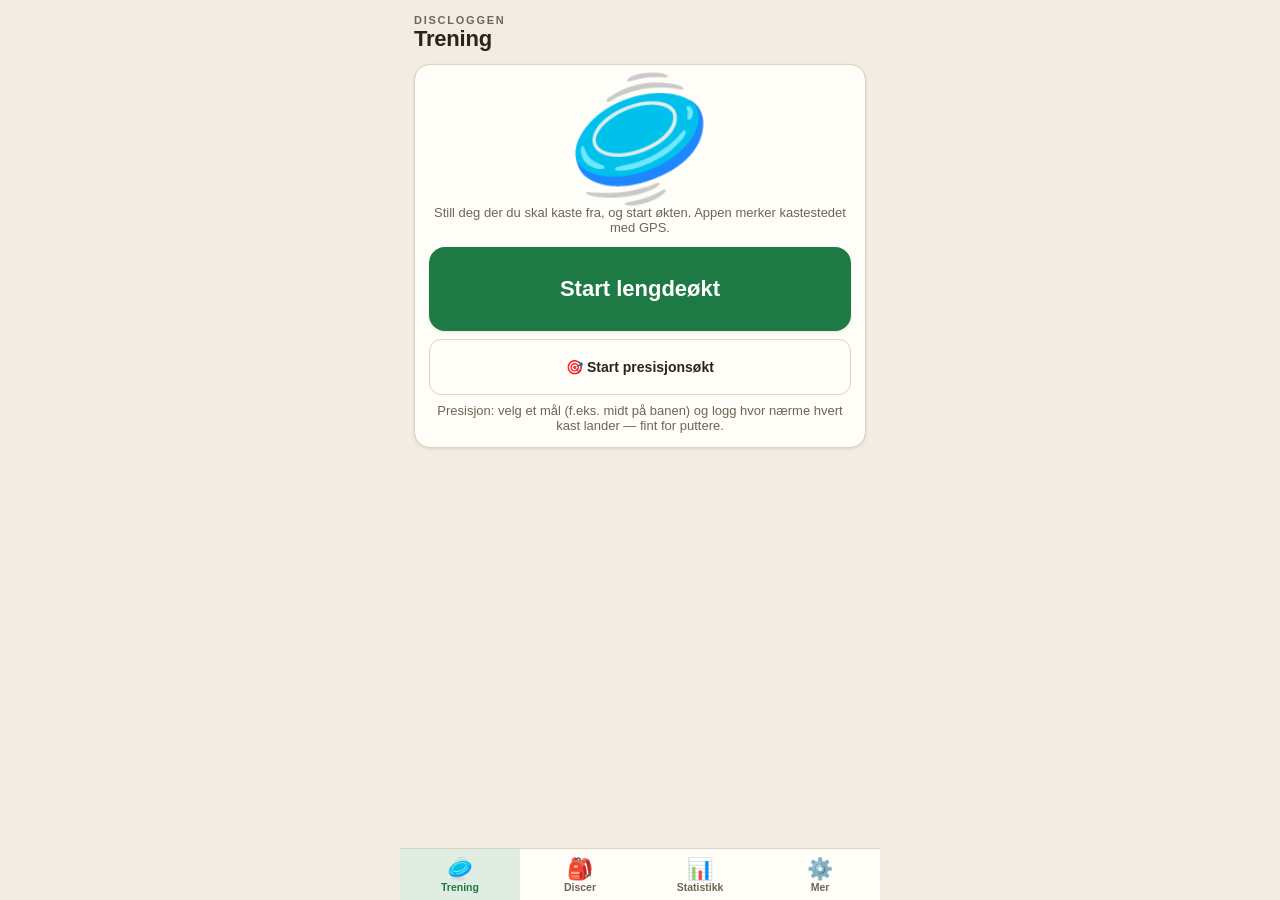
<file: index.html>
<!DOCTYPE html>
<html lang="nb">
<head>
<meta charset="utf-8">
<meta name="viewport" content="width=device-width, initial-scale=1, maximum-scale=1, user-scalable=no, viewport-fit=cover">
<title>Discloggen</title>
<link rel="manifest" href="manifest.webmanifest">
<meta name="theme-color" content="#131110">
<link rel="icon" type="image/png" href="icon-192.png">
<link rel="apple-touch-icon" href="icon-180.png">
<meta name="mobile-web-app-capable" content="yes">
<meta name="apple-mobile-web-app-capable" content="yes">
<meta name="apple-mobile-web-app-status-bar-style" content="black-translucent">
<link rel="stylesheet" href="vendor/leaflet/leaflet.css">
<link rel="stylesheet" href="css/app.css">
</head>
<body>
<div id="app">
  <main>
    <section id="v-train" class="view active noscroll"></section>
    <section id="v-discs" class="view"></section>
    <section id="v-stats" class="view"></section>
    <section id="v-more" class="view"></section>
  </main>
  <nav class="tabs">
    <button data-act="tab" data-arg="train" class="on"><span class="ico">🥏</span>Trening</button>
    <button data-act="tab" data-arg="discs"><span class="ico">🎒</span>Discer</button>
    <button data-act="tab" data-arg="stats"><span class="ico">📊</span>Statistikk</button>
    <button data-act="tab" data-arg="more"><span class="ico">⚙️</span>Mer</button>
  </nav>
</div>

<!-- GPS-måling -->
<div class="modal" id="m-measure">
  <div class="sheet center">
    <h2 id="ms-title">Måler posisjon …</h2>
    <div class="pulse"></div>
    <div class="acc num" id="ms-acc">–</div>
    <div class="sub" id="ms-hint">Venter på GPS-signal …</div>
    <div id="ms-map"></div>
    <div class="btnrow">
      <button class="ghost playbtn" data-act="measure-cancel">Avbryt</button>
      <button class="ghost playbtn" data-act="measure-retry">Mål på nytt</button>
      <button class="primary playbtn" id="ms-use" data-act="measure-use" disabled>Bruk punkt</button>
    </div>
    <button class="ghost playbtn mt8" data-act="measure-map" style="width:100%">🗺️ Velg på kart</button>
  </div>
</div>

<!-- valg av siktepunkt / ny runde -->
<div class="modal" id="m-aim">
  <div class="sheet">
    <h2 id="aim-title">Siktepunkt for runden</h2>
    <div class="mt12" id="aim-opts"></div>
  </div>
</div>

<!-- siktepunkt via satellittkart -->
<div class="modal" id="m-mapaim">
  <div class="sheet">
    <h2 id="mapaim-title">Velg siktepunkt på kartet</h2>
    <p class="sub" id="mapaim-hint">Trykk eller dra markøren dit du vil sikte.</p>
    <div id="mapaim-map"></div>
    <div class="row mt8" id="mapaim-dist-row"><span class="sub">Avstand fra kastested</span><span class="v num" id="mapaim-dist">– m</span></div>
    <div class="btnrow">
      <button class="ghost playbtn" data-act="mapaim-cancel">Avbryt</button>
      <button class="primary playbtn" id="mapaim-use-btn" data-act="mapaim-use">Bruk punkt</button>
    </div>
  </div>
</div>

<!-- disc-utvalg for økten -->
<div class="modal" id="m-discsel">
  <div class="sheet">
    <h2 id="discsel-title">Velg discer for økten</h2>
    <p class="sub">Du kan endre utvalget når som helst under trening.</p>
    <div class="mt12" id="discsel-list"></div>
    <div class="btnrow">
      <button class="ghost playbtn" data-act="discsel-all">Velg alle</button>
      <button class="primary playbtn" data-act="discsel-done">Ferdig</button>
    </div>
  </div>
</div>

<!-- vind for runden -->
<div class="modal" id="m-wind">
  <div class="sheet">
    <h2>🚩 Vind denne runden</h2>
    <p class="sub">Retningen er sett fra deg som kaster — den følges opp av statistikken,
    og arves automatisk av neste runde til du endrer den.</p>
    <div class="field mt12">
      <label>Retning</label>
      <div id="wind-dirs"></div>
    </div>
    <div class="field" id="wind-str-field">
      <label>Styrke</label>
      <div class="seg" id="wind-strs"></div>
    </div>
    <div class="btnrow">
      <button class="ghost playbtn" data-act="wind-clear">Fjern vind</button>
      <button class="primary playbtn" data-act="wind-close">Ferdig</button>
    </div>
  </div>
</div>

<!-- avslutt økt med manglende landinger -->
<div class="modal" id="m-end">
  <div class="sheet">
    <h2>Discer mangler landing</h2>
    <p class="sub" id="end-info"></p>
    <div class="btnrow">
      <button class="ghost playbtn" data-act="end-cancel">Fortsett økten</button>
      <button class="danger playbtn" data-act="end-anyway">Avslutt likevel</button>
    </div>
  </div>
</div>

<!-- disc-skjema -->
<div class="modal" id="m-disc">
  <div class="sheet">
    <h2 id="dm-title">Ny disc</h2>
    <label class="photobox" for="f-photo" id="dm-photo"><span class="ph">📷 Ta bilde</span></label>
    <div class="center sub" style="margin-bottom:10px">Trykk for å ta bilde av discen</div>
    <div class="field">
      <label>Navn</label>
      <input type="text" id="dm-name" maxlength="24" placeholder="F.eks. Destroyer">
    </div>
    <div class="field">
      <label>Type</label>
      <div class="seg" id="dm-type">
        <button data-act="dm-type" data-arg="Putter">Putter</button>
        <button data-act="dm-type" data-arg="Midrange">Midrange</button>
        <button data-act="dm-type" data-arg="Fairway">Fairway</button>
        <button data-act="dm-type" data-arg="Driver">Driver</button>
      </div>
    </div>
    <div class="field">
      <label>Flight numbers</label>
      <div class="flightrow">
        <div><input type="number" id="dm-sp" step="0.5" inputmode="decimal"><small>Speed</small></div>
        <div><input type="number" id="dm-gl" step="0.5" inputmode="decimal"><small>Glide</small></div>
        <div><input type="number" id="dm-tu" step="0.5" inputmode="decimal"><small>Turn</small></div>
        <div><input type="number" id="dm-fa" step="0.5" inputmode="decimal"><small>Fade</small></div>
      </div>
    </div>
    <div class="field">
      <label>Farge i statistikk</label>
      <div class="colorrow" id="dm-colors"></div>
    </div>
    <div class="btnrow">
      <button class="ghost playbtn" data-act="dm-cancel">Avbryt</button>
      <button class="primary playbtn" data-act="dm-save">Lagre disc</button>
    </div>
    <div class="btnrow" id="dm-delrow" style="display:none">
      <button class="danger playbtn" data-act="dm-del" data-arm>Slett disc</button>
    </div>
  </div>
</div>

<!-- beskjæring av bilde -->
<div class="modal" id="m-crop">
  <div class="sheet">
    <h2>Juster utsnitt</h2>
    <div id="cropwrap"><canvas id="cropcv" width="256" height="256"></canvas></div>
    <input type="range" id="cropzoom" min="1" max="3" step="0.01" value="1">
    <p class="sub center">Dra for å flytte · skyv for å zoome</p>
    <div class="btnrow">
      <button class="ghost playbtn" data-act="crop-cancel">Avbryt</button>
      <button class="primary playbtn" data-act="crop-ok">Bruk bilde</button>
    </div>
  </div>
</div>

<!-- øktdetalj -->
<div class="modal" id="m-session">
  <div class="sheet" id="sd-body"></div>
</div>

<div id="toast"></div>
<div id="flash"></div>
<input type="file" id="f-photo" accept="image/*" capture="environment" hidden>
<input type="file" id="f-import" accept="application/json,.json" hidden>

<script src="vendor/leaflet/leaflet.js"></script>
<script type="module" src="js/app.js"></script>
<script>
// GitHub Pages serverer sw.js med Cache-Control: max-age=600, så nettleserens
// egen oppdateringssjekk kan ellers gå opptil 10 min uten å oppdage en ny
// versjon. updateViaCache:"none" tvinger sjekken forbi HTTP-cachen, reg.update()
// sjekker med en gang appen åpnes, og et automatisk reload når den nye
// service workeren tar over gjør at oppdateringer skjer usett — ingen
// "lukk appen to ganger" nødvendig lenger.
if ("serviceWorker" in navigator) addEventListener("load", async () => {
  const reg = await navigator.serviceWorker.register("sw.js", { updateViaCache: "none" });
  reg.update();
  let reloaded = false;
  navigator.serviceWorker.addEventListener("controllerchange", () => {
    if (reloaded) return;
    reloaded = true;
    location.reload();
  });
});
</script>
</body>
</html>
</file>
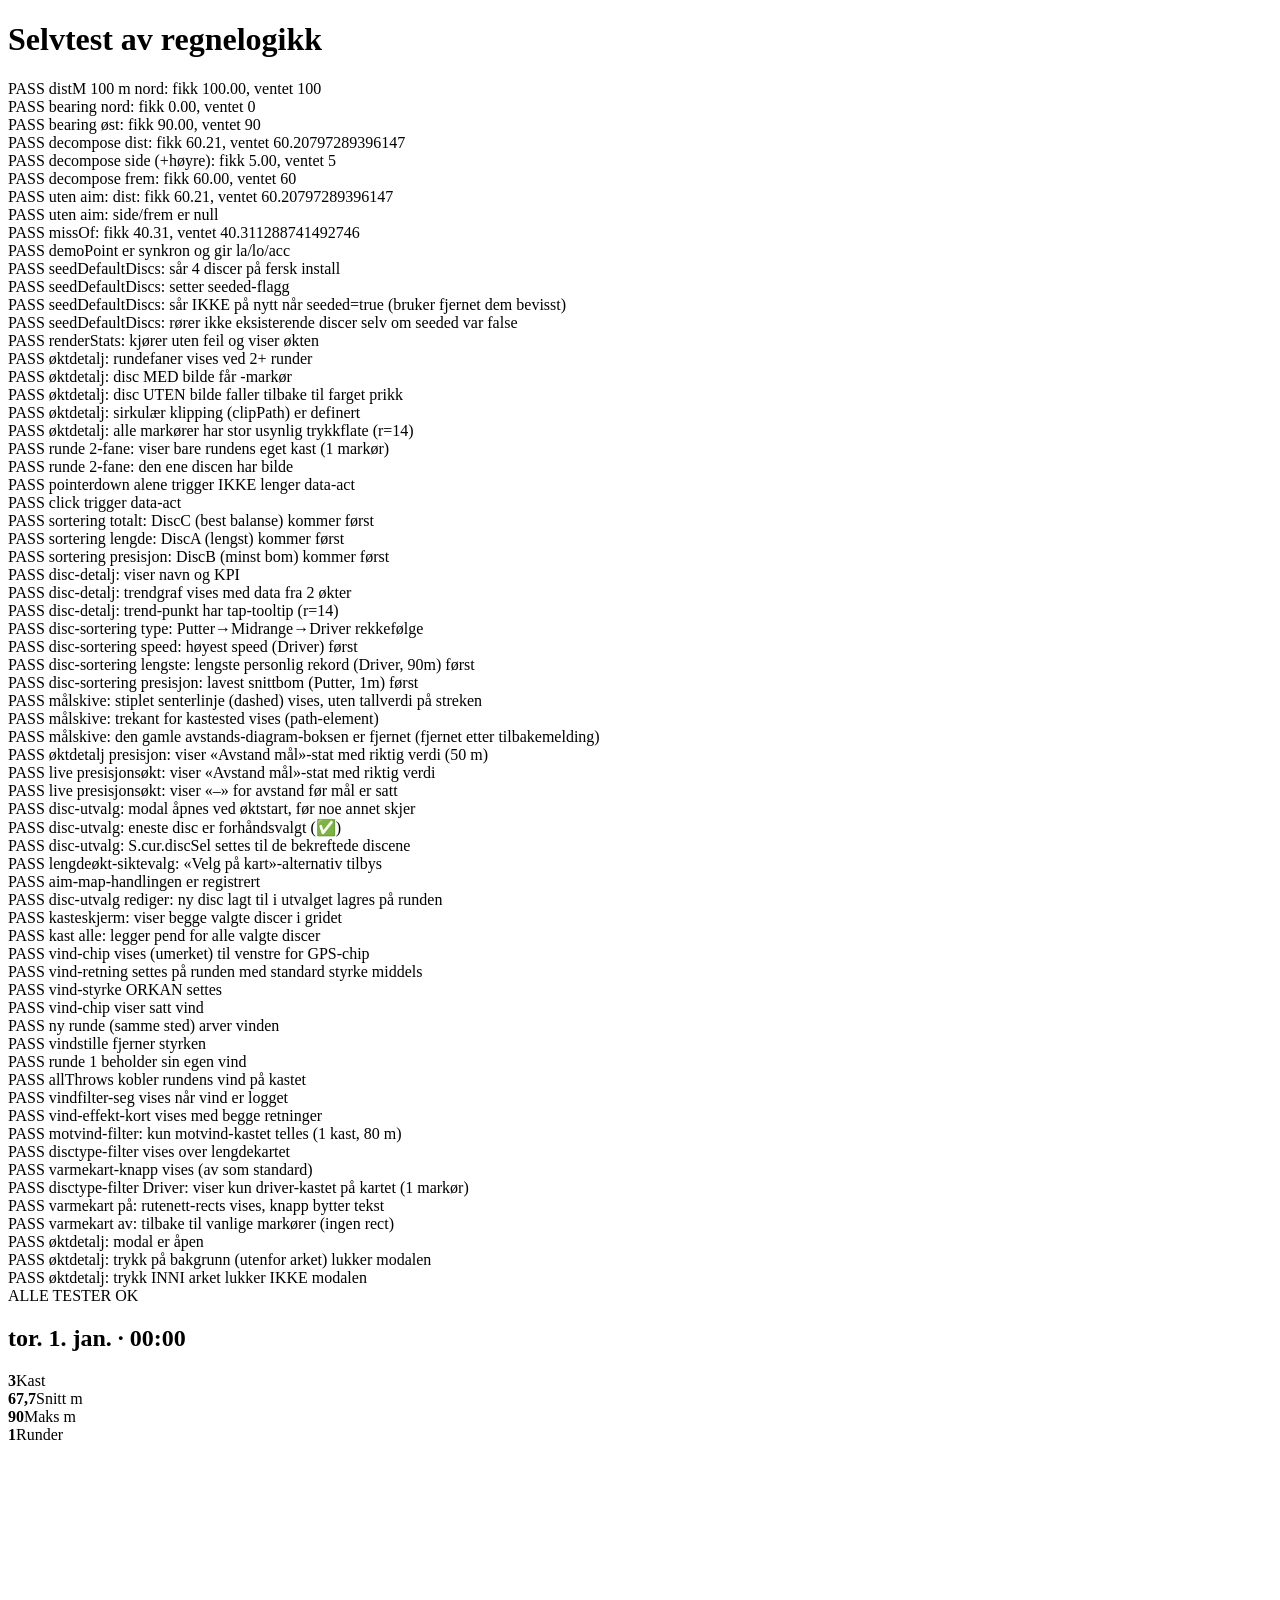
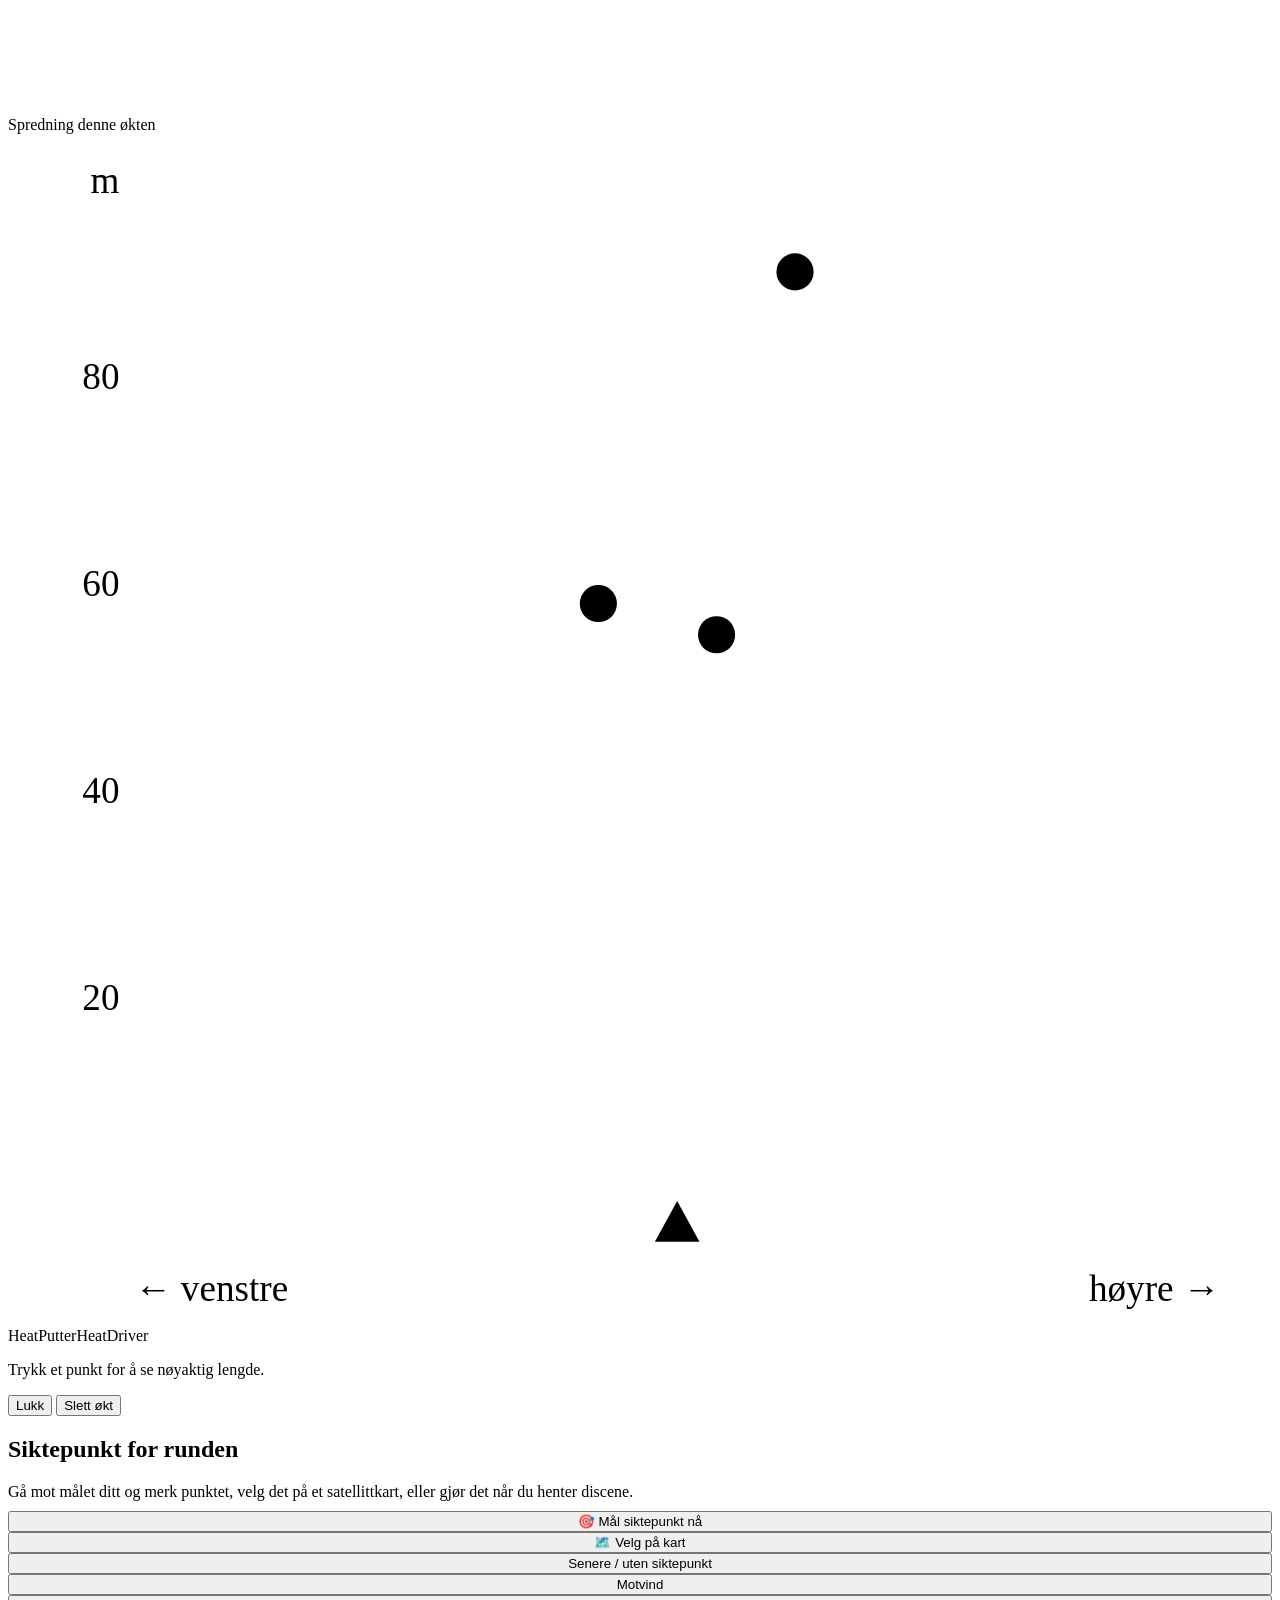
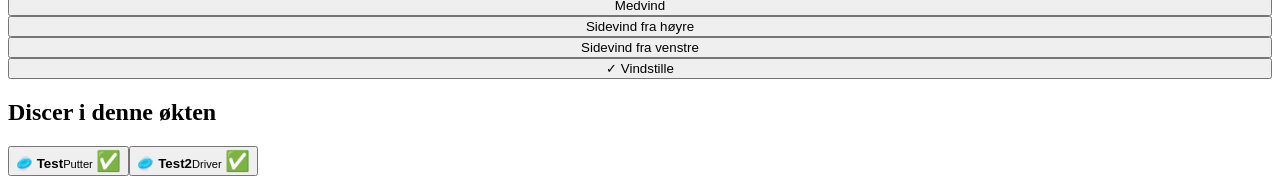
<file: test.html>
<!DOCTYPE html>
<html lang="nb">
<head><meta charset="utf-8"><title>Discloggen selvtest</title></head>
<body>
<h1>Selvtest av regnelogikk</h1>
<div id="out"></div>

<!-- discs.js registrerer lyttere på disse ved import — må finnes i DOM-en -->
<input type="file" id="f-photo" hidden>
<canvas id="cropcv" width="256" height="256" hidden></canvas>
<input type="range" id="cropzoom" hidden>

<!-- for stats.js/discs.js/session.js-testene: samme elementer som index.html bruker -->
<section id="v-stats" style="display:none"></section>
<section id="v-discs" style="display:none"></section>
<section id="v-train" style="display:none"></section>
<div class="modal" id="m-session"><div class="sheet" id="sd-body"></div></div>
<div class="modal" id="m-aim"><div class="sheet"><h2 id="aim-title"></h2><div id="aim-opts"></div></div></div>
<div class="modal" id="m-wind"><div class="sheet"><div id="wind-dirs"></div><div id="wind-str-field"><div id="wind-strs"></div></div></div></div>
<div class="modal" id="m-discsel"><div class="sheet"><h2 id="discsel-title"></h2><div id="discsel-list"></div></div></div>
<div id="toast" style="display:none"></div>
<div id="flash" style="display:none"></div>

<script type="module">
import { distM, bearing, destination, decompose, demoPoint } from "./js/geo.js";
import { missOf, S, allThrows } from "./js/state.js";
import { seedDefaultDiscs, renderDiscs } from "./js/discs.js";
import { renderStats } from "./js/stats.js";
import { renderTrain } from "./js/session.js";
import { ACTIONS } from "./js/util.js";

const out = document.getElementById("out");
let fails = 0;
function ok(name, got, want, tol = 0.5) {
  const pass = Math.abs(got - want) <= tol;
  if (!pass) fails++;
  out.innerHTML += `<div>${pass ? "PASS" : "FAIL"} ${name}: fikk ${got.toFixed(2)}, ventet ${want}</div>`;
}
function assert(name, cond) {
  if (!cond) fails++;
  out.innerHTML += `<div>${cond ? "PASS" : "FAIL"} ${name}</div>`;
}

const base = { la: 59.9139, lo: 10.7522 };
const north100 = destination(base, 0, 100);
ok("distM 100 m nord", distM(base, north100), 100, 0.1);
ok("bearing nord", bearing(base, north100), 0, 0.1);
const east50 = destination(base, 90, 50);
ok("bearing øst", bearing(base, east50), 90, 0.1);

// siktelinje 100 m nord; landing 60 m nord + 5 m øst
const landing = destination(destination(base, 0, 60), 90, 5);
const r = decompose(base, north100, landing);
ok("decompose dist", r.dist, Math.hypot(60, 5), 0.2);
ok("decompose side (+høyre)", r.side, 5, 0.2);
ok("decompose frem", r.frem, 60, 0.2);

// uten siktepunkt
const r2 = decompose(base, null, landing);
ok("uten aim: dist", r2.dist, Math.hypot(60, 5), 0.2);
assert("uten aim: side/frem er null", r2.side === null && r2.frem === null);

// presisjon: mål 100 m unna, landing 60 m frem + 5 m til høyre → bom = hypot(5, 40)
ok("missOf", missOf({ side: r.side, frem: r.frem, td: distM(base, north100) }), Math.hypot(5, 40), 0.3);

// demoPoint er synkron (instant-fiks i testmodus krever ingen await)
const dp = demoPoint("land");
assert("demoPoint er synkron og gir la/lo/acc", typeof dp.la === "number" && typeof dp.lo === "number" && typeof dp.acc === "number");

// --- seedDefaultDiscs: kun på fersk install, kun én gang ---
S.set.seeded = false; S.discs = []; S.sessions = []; S.cur = null;
seedDefaultDiscs();
assert("seedDefaultDiscs: sår 4 discer på fersk install", S.discs.length === 4);
assert("seedDefaultDiscs: setter seeded-flagg", S.set.seeded === true);
const idsAfterFirstSeed = S.discs.map(d => d.id).join(",");

S.discs = []; // bruker sletter alle discene sine igjen
seedDefaultDiscs();
assert("seedDefaultDiscs: sår IKKE på nytt når seeded=true (bruker fjernet dem bevisst)", S.discs.length === 0);

S.set.seeded = false; S.discs = [{ id: "x", navn: "Egen disc" }];
seedDefaultDiscs();
assert("seedDefaultDiscs: rører ikke eksisterende discer selv om seeded var false", S.discs.length === 1 && S.discs[0].id === "x");

// --- statistikk: rundefaner + disc-bilde som kartmarkør ---
const TINY_PNG = "[data-uri]";
S.discs = [
  { id: "d1", navn: "Med bilde", type: "Driver", ci: 0, img: TINY_PNG, ark: false, ts: 1 },
  { id: "d2", navn: "Uten bilde", type: "Putter", ci: 1, img: null, ark: false, ts: 1 },
];
const startA = { la: 59.9139, lo: 10.7522 };
const aimA = destination(startA, 0, 100);
const mkThrow = (discId, fwd, side) => {
  const land = destination(destination(startA, 0, fwd), 90, side);
  const dd = decompose(startA, aimA, land);
  return { id: "t" + Math.random(), discId, kt: "BH", dist: dd.dist, side: dd.side, frem: dd.frem, acc: 4, ts: Date.now(), pos: land };
};
S.sessions = [{
  id: "s1", ts: Date.now(), end: Date.now(), sm: "L",
  rounds: [
    { ts: Date.now(), start: startA, aim: aimA, pend: [], throws: [mkThrow("d1", 60, 3), mkThrow("d2", 55, -2)] },
    { ts: Date.now(), start: startA, aim: aimA, pend: [], throws: [mkThrow("d1", 62, 1)] },
  ],
}];
S.cur = null;

renderStats();
assert("renderStats: kjører uten feil og viser økten", document.getElementById("v-stats").innerHTML.includes("kast"));

ACTIONS["session-open"]("s1");
const sd = document.getElementById("sd-body").innerHTML;
assert("øktdetalj: rundefaner vises ved 2+ runder", sd.includes("roundtabs") && sd.includes("Runde 1") && sd.includes("Runde 2"));
assert("øktdetalj: disc MED bilde får <image>-markør", sd.includes("<image"));
assert("øktdetalj: disc UTEN bilde faller tilbake til farget prikk", /r="5"\s+fill="var\(--c1\)"/.test(sd));
assert("øktdetalj: sirkulær klipping (clipPath) er definert", sd.includes('id="discclip"'));
assert("øktdetalj: alle markører har stor usynlig trykkflate (r=14)", (sd.match(/r="14"/g) || []).length === 3);

ACTIONS["round-sel"]("s1:1");
const sdR2 = document.getElementById("sd-body").innerHTML;
assert("runde 2-fane: viser bare rundens eget kast (1 markør)", (sdR2.match(/r="14"/g) || []).length === 1);
assert("runde 2-fane: den ene discen har bilde", sdR2.includes("<image"));

// --- click-basert trykk (ikke lenger pointerdown) ---
let fired = 0;
ACTIONS["__test_click__"] = () => { fired++; };
const btn = document.createElement("button");
btn.dataset.act = "__test_click__";
document.body.appendChild(btn);
btn.dispatchEvent(new PointerEvent("pointerdown", { bubbles: true }));
assert("pointerdown alene trigger IKKE lenger data-act", fired === 0);
btn.click();
assert("click trigger data-act", fired === 1);
btn.remove();
delete ACTIONS["__test_click__"];

// --- sorterbar per-disc: komposittscore for "totalt" ---
S.discs = [
  { id: "A", navn: "DiscA", type: "Driver", ci: 0, img: null, ark: false, ts: 1 },
  { id: "B", navn: "DiscB", type: "Putter", ci: 1, img: null, ark: false, ts: 1 },
  { id: "C", navn: "DiscC", type: "Midrange", ci: 2, img: null, ark: false, ts: 1 },
];
const mkL = (discId, dist) => ({ id: "l" + Math.random(), discId, kt: "BH", dist, side: 0, frem: dist, acc: 4, ts: Date.now(), pos: { la: 0, lo: 0 } });
const mkP2 = (discId, miss) => ({ id: "p" + Math.random(), discId, kt: "BH", dist: 50, side: 0, frem: 50 + miss, td: 50, acc: 4, ts: Date.now(), pos: { la: 0, lo: 0 } });
S.sessions = [
  { id: "sl", ts: 1, end: 1, sm: "L", rounds: [{ ts: 1, start: { la: 0, lo: 0 }, aim: { la: 0, lo: 0 }, pend: [], throws: [mkL("A", 100), mkL("B", 50), mkL("C", 75)] }] },
  { id: "sp", ts: 2, end: 2, sm: "P", rounds: [{ ts: 2, start: { la: 0, lo: 0 }, aim: { la: 0, lo: 0 }, pend: [], throws: [mkP2("A", 20), mkP2("B", 2), mkP2("C", 5)] }] },
];
S.cur = null;

// A: lengst (best lengde), dårligst presisjon. B: kortest, best presisjon.
// C: midt på lengde, nest best presisjon → skal vinne "totalt" (komposittscore 0.667 mot 0.5/0.5).
// NB: discnavnene dukker først opp i kart-tooltipene (scatter/target) i original
// kastrekkefølge — så vi må lete etter rekkefølgen KUN inne i selve "Per disc"-
// listen, ikke i hele siden, for å faktisk teste sorteringen.
const perDiscSection = () => document.getElementById("v-stats").innerHTML.split(">Per disc<")[1] ?? "";

ACTIONS["dsort"]("totalt");
let order = ["DiscA", "DiscB", "DiscC"].map(n => perDiscSection().indexOf(n));
assert("sortering totalt: DiscC (best balanse) kommer først", order[2] < order[0] && order[2] < order[1]);

ACTIONS["dsort"]("lengde");
order = ["DiscA", "DiscB", "DiscC"].map(n => perDiscSection().indexOf(n));
assert("sortering lengde: DiscA (lengst) kommer først", order[0] < order[1] && order[0] < order[2]);

ACTIONS["dsort"]("presisjon");
order = ["DiscA", "DiscB", "DiscC"].map(n => perDiscSection().indexOf(n));
assert("sortering presisjon: DiscB (minst bom) kommer først", order[1] < order[0] && order[1] < order[2]);

// --- disc-detalj: KPI-er + trendgraf (krever data fra 2+ økter) ---
const mkL2 = (discId, dist, ts) => ({ id: "l" + Math.random(), discId, kt: "BH", dist, side: 0, frem: dist, acc: 4, ts, pos: { la: 0, lo: 0 } });
S.discs = [{ id: "X", navn: "Trendisc", type: "Driver", ci: 0, img: null, ark: false, ts: 1 }];
S.sessions = [
  { id: "s1", ts: 1000, end: 1000, sm: "L", rounds: [{ ts: 1000, start: { la: 0, lo: 0 }, aim: null, pend: [], throws: [mkL2("X", 60, 1000)] }] },
  { id: "s2", ts: 2000, end: 2000, sm: "L", rounds: [{ ts: 2000, start: { la: 0, lo: 0 }, aim: null, pend: [], throws: [mkL2("X", 70, 2000)] }] },
];
S.cur = null;
renderStats();
ACTIONS["disc-open"]("X");
const dd = document.getElementById("sd-body").innerHTML;
assert("disc-detalj: viser navn og KPI", dd.includes("Trendisc") && dd.includes("Kast totalt"));
assert("disc-detalj: trendgraf vises med data fra 2 økter", dd.includes("Lengdeutvikling") && dd.includes("<svg"));
assert("disc-detalj: trend-punkt har tap-tooltip (r=14)", (dd.match(/r="14"/g) || []).length >= 2);

// --- disc-bibliotek: sortering (type/speed/lengste/presisjon) ---
S.discs = [
  { id: "P1", navn: "MinPutter", type: "Putter", sp: 3, ci: 0, img: null, ark: false, ts: 1 },
  { id: "D1", navn: "MinDriver", type: "Driver", sp: 12, ci: 1, img: null, ark: false, ts: 1 },
  { id: "M1", navn: "MinMid", type: "Midrange", sp: 5, ci: 2, img: null, ark: false, ts: 1 },
];
S.sessions = [
  { id: "sl2", ts: 1, end: 1, sm: "L", rounds: [{ ts: 1, start: { la: 0, lo: 0 }, aim: { la: 0, lo: 0 }, pend: [], throws: [mkL("D1", 90), mkL("M1", 45), mkL("P1", 20)] }] },
  { id: "sp2", ts: 2, end: 2, sm: "P", rounds: [{ ts: 2, start: { la: 0, lo: 0 }, aim: { la: 0, lo: 0 }, pend: [], throws: [mkP2("D1", 15), mkP2("M1", 6), mkP2("P1", 1)] }] },
];
S.cur = null;
renderDiscs();
const discsSection = () => document.getElementById("v-discs").innerHTML;

ACTIONS["dlsort"]("type");
let dOrder = ["MinPutter", "MinMid", "MinDriver"].map(n => discsSection().indexOf(n));
assert("disc-sortering type: Putter→Midrange→Driver rekkefølge", dOrder[0] < dOrder[1] && dOrder[1] < dOrder[2]);

ACTIONS["dlsort"]("speed");
dOrder = ["MinDriver", "MinMid", "MinPutter"].map(n => discsSection().indexOf(n));
assert("disc-sortering speed: høyest speed (Driver) først", dOrder[0] < dOrder[1] && dOrder[1] < dOrder[2]);

ACTIONS["dlsort"]("lengste");
dOrder = ["MinDriver", "MinMid", "MinPutter"].map(n => discsSection().indexOf(n));
assert("disc-sortering lengste: lengste personlig rekord (Driver, 90m) først", dOrder[0] < dOrder[1] && dOrder[1] < dOrder[2]);

ACTIONS["dlsort"]("presisjon");
dOrder = ["MinPutter", "MinMid", "MinDriver"].map(n => discsSection().indexOf(n));
assert("disc-sortering presisjon: lavest snittbom (Putter, 1m) først", dOrder[0] < dOrder[1] && dOrder[1] < dOrder[2]);

// --- målskive: enkel senterlinje + trekant (samme visuelle mønster som spredningskartet) ---
S.discs = [{ id: "X2", navn: "Sikteputter", type: "Putter", ci: 0, img: null, ark: false, ts: 1 }];
S.sessions = [{
  id: "sq", ts: 1, end: 1, sm: "P",
  rounds: [{ ts: 1, start: { la: 0, lo: 0 }, aim: { la: 0, lo: 0 }, pend: [], throws: [mkP2("X2", 3), mkP2("X2", 5)] }],
}];
S.cur = null;
renderStats();
ACTIONS["disc-open"]("X2");
const targetHTML = document.getElementById("sd-body").innerHTML;
assert("målskive: stiplet senterlinje (dashed) vises, uten tallverdi på streken", targetHTML.includes('stroke-dasharray="4 4"'));
assert("målskive: trekant for kastested vises (path-element)", /<path d="M [\d.]+ /.test(targetHTML));
assert("målskive: den gamle avstands-diagram-boksen er fjernet (fjernet etter tilbakemelding)", !targetHTML.includes('class="throwline"'));

// --- øktdetalj (presisjon): «Avstand mål» skal vises som egen KPI-stat ---
ACTIONS["session-open"]("sq");
const sessKPI = document.getElementById("sd-body").innerHTML;
assert("øktdetalj presisjon: viser «Avstand mål»-stat med riktig verdi (50 m)", sessKPI.includes("Avstand mål") && sessKPI.includes(">50<"));

// --- live presisjonsøkt: «Avstand mål» øverst i KPI-raden ---
const startB = { la: 59.9, lo: 10.7 };
const aimB = destination(startB, 0, 42);
S.cur = { id: "cur1", ts: Date.now(), sm: "P", rounds: [{ ts: Date.now(), start: startB, aim: aimB, pend: [], throws: [] }] };
renderTrain();
const live = document.getElementById("v-train").innerHTML;
assert("live presisjonsøkt: viser «Avstand mål»-stat med riktig verdi", live.includes("Avstand mål") && live.includes(">42<"));

S.cur.rounds[0].aim = null;
renderTrain();
const liveNoAim = document.getElementById("v-train").innerHTML;
assert("live presisjonsøkt: viser «–» for avstand før mål er satt", /Avstand mål/.test(liveNoAim) && liveNoAim.includes(">–<"));
S.cur = null;

// --- disc-utvalg + kartvalg av siktepunkt: tilbys ved start av lengdeøkt ---
S.set.demo = true;
S.discs = [{ id: "dtest", navn: "Test", type: "Putter", ci: 0, img: null, ark: false, ts: 1 }];
S.cur = null;
S.set.lastDiscSel = null;
ACTIONS["start-session"]("L");
await new Promise(r => setTimeout(r, 30));
assert("disc-utvalg: modal åpnes ved øktstart, før noe annet skjer", document.getElementById("m-discsel").classList.contains("open") && !S.cur);
assert("disc-utvalg: eneste disc er forhåndsvalgt (✅)", document.getElementById("discsel-list").innerHTML.includes("✅"));
ACTIONS["discsel-done"](); // bekreft utvalget → lar startSession fortsette til kastested + siktevalg
await new Promise(r => setTimeout(r, 30));
assert("disc-utvalg: S.cur.discSel settes til de bekreftede discene", Array.isArray(S.cur?.discSel) && S.cur.discSel.includes("dtest"));
const aimOpts = document.getElementById("aim-opts").innerHTML;
assert("lengdeøkt-siktevalg: «Velg på kart»-alternativ tilbys", aimOpts.includes("Velg på kart"));
assert("aim-map-handlingen er registrert", typeof ACTIONS["aim-map"] === "function");

// --- endre disc-utvalg midt i økten ---
S.discs.push({ id: "dtest2", navn: "Test2", type: "Driver", ci: 1, img: null, ark: false, ts: 1 });
ACTIONS["edit-discsel"]();
await new Promise(r => setTimeout(r, 30));
ACTIONS["discsel-toggle"]("dtest2");
ACTIONS["discsel-done"]();
await new Promise(r => setTimeout(r, 30));
assert("disc-utvalg rediger: ny disc lagt til i utvalget lagres på runden", S.cur.discSel.includes("dtest") && S.cur.discSel.includes("dtest2"));
renderTrain();
assert("kasteskjerm: viser begge valgte discer i gridet", document.getElementById("v-train").innerHTML.includes("Test2"));

// --- «Kast alle»: logger pend for hver valgte disc samtidig ---
ACTIONS["throw-all"]();
assert("kast alle: legger pend for alle valgte discer", S.cur.rounds[0].pend.length === 2);

// --- vind: chip i live-visning, setting via handlinger, arv til ny runde ---
renderTrain();
const liveWind = document.getElementById("v-train").innerHTML;
assert("vind-chip vises (umerket) til venstre for GPS-chip", liveWind.indexOf('data-act="wind-open"') !== -1 && liveWind.indexOf('data-act="wind-open"') < liveWind.indexOf('id="gps-chip"'));

ACTIONS["wind-dir"]("mot");
assert("vind-retning settes på runden med standard styrke middels", S.cur.rounds[0].wind?.d === "mot" && S.cur.rounds[0].wind?.s === 2);
ACTIONS["wind-str"]("4");
assert("vind-styrke ORKAN settes", S.cur.rounds[0].wind?.s === 4);
renderTrain();
assert("vind-chip viser satt vind", document.getElementById("v-train").innerHTML.includes("ORKAN"));

ACTIONS["round-same"]();
assert("ny runde (samme sted) arver vinden", S.cur.rounds.length === 2 && S.cur.rounds[1].wind?.d === "mot" && S.cur.rounds[1].wind?.s === 4);

ACTIONS["wind-dir"]("stille");
assert("vindstille fjerner styrken", S.cur.rounds[1].wind?.d === "stille" && S.cur.rounds[1].wind?.s === undefined);
assert("runde 1 beholder sin egen vind", S.cur.rounds[0].wind?.d === "mot");

// --- vind i statistikk: allThrows kobler vind på, filter + effektkort ---
const mkW = (fwd) => {
  const land = destination(destination(S.cur.rounds[0].start, 0, fwd), 90, 0);
  const dd = decompose(S.cur.rounds[0].start, null, land);
  return { id: "w" + Math.random(), discId: "dtest", kt: "BH", dist: dd.dist, side: null, frem: null, acc: 4, ts: Date.now(), pos: land };
};
S.cur.rounds[0].throws.push(mkW(80));   // runde med motvind/orkan
S.cur.rounds[1].throws.push(mkW(60));   // runde med vindstille
const withWind = allThrows();
assert("allThrows kobler rundens vind på kastet", withWind.some(t => t.wind?.d === "mot") && withWind.some(t => t.wind?.d === "stille"));

renderStats();
const statsWind = document.getElementById("v-stats").innerHTML;
assert("vindfilter-seg vises når vind er logget", statsWind.includes('data-act="wfilter"'));
assert("vind-effekt-kort vises med begge retninger", statsWind.includes("Vind-effekt") && statsWind.includes("Motvind") && statsWind.includes("Vindstille"));

ACTIONS["wfilter"]("mot");
const statsMot = document.getElementById("v-stats").innerHTML;
assert("motvind-filter: kun motvind-kastet telles (1 kast, 80 m)", statsMot.includes(">1<") && statsMot.includes(">80<"));
ACTIONS["wfilter"]("ALL");
S.cur = null;
S.set.demo = false;

// --- statistikk: disctype-filter + varmekart-toggle på lengdekartet ---
const hStart = { la: 60, lo: 10 };
const hAim = destination(hStart, 0, 60);
const mkHeat = (discId, fwd, side) => {
  const land = destination(destination(hStart, 0, fwd), 90, side);
  const dd = decompose(hStart, hAim, land);
  return { id: "h" + Math.random(), discId, kt: "BH", dist: dd.dist, side: dd.side, frem: dd.frem, acc: 4, ts: Date.now(), pos: land };
};
S.discs = [
  { id: "hp", navn: "HeatPutter", type: "Putter", ci: 0, img: null, ark: false, ts: 1 },
  { id: "hd", navn: "HeatDriver", type: "Driver", ci: 1, img: null, ark: false, ts: 1 },
];
S.sessions = [{ id: "hs", ts: 1, end: 1, sm: "L", rounds: [{ ts: 1, start: hStart, aim: hAim, pend: [], throws: [mkHeat("hp", 55, 1), mkHeat("hp", 58, -2), mkHeat("hd", 90, 3)] }] }];
renderStats();
const statsAll = document.getElementById("v-stats").innerHTML;
assert("disctype-filter vises over lengdekartet", statsAll.includes('data-act="typefilter"'));
assert("varmekart-knapp vises (av som standard)", statsAll.includes("🔥 Vis som varmekart"));

ACTIONS["typefilter"]("Driver");
const statsDriver = document.getElementById("v-stats").innerHTML;
assert("disctype-filter Driver: viser kun driver-kastet på kartet (1 markør)", (statsDriver.match(/r="14"/g) || []).length === 1);
ACTIONS["typefilter"]("ALL");

ACTIONS["toggle-heatmap"]();
const statsHeat = document.getElementById("v-stats").innerHTML;
assert("varmekart på: rutenett-rects vises, knapp bytter tekst", statsHeat.includes("<rect") && statsHeat.includes("Vis discer på kartet"));
ACTIONS["toggle-heatmap"]();
const statsBack = document.getElementById("v-stats").innerHTML;
assert("varmekart av: tilbake til vanlige markører (ingen rect)", !statsBack.includes("<rect"));

// --- trykk utenfor arket lukker økt-/disc-detaljen, trykk INNI gjør ikke ---
ACTIONS["session-open"]("hs");
assert("øktdetalj: modal er åpen", document.getElementById("m-session").classList.contains("open"));
document.getElementById("m-session").dispatchEvent(new MouseEvent("click", { bubbles: true }));
assert("øktdetalj: trykk på bakgrunn (utenfor arket) lukker modalen", !document.getElementById("m-session").classList.contains("open"));

ACTIONS["session-open"]("hs");
document.getElementById("sd-body").dispatchEvent(new MouseEvent("click", { bubbles: true }));
assert("øktdetalj: trykk INNI arket lukker IKKE modalen", document.getElementById("m-session").classList.contains("open"));
ACTIONS["session-close"]();

out.innerHTML += `<div id="sum">${fails ? "FAILS:" + fails : "ALLE TESTER OK"}</div>`;
</script>
</body>
</html>
</file>
<file: vendor/leaflet/leaflet.css>
/* required styles */

.leaflet-pane,
.leaflet-tile,
.leaflet-marker-icon,
.leaflet-marker-shadow,
.leaflet-tile-container,
.leaflet-pane > svg,
.leaflet-pane > canvas,
.leaflet-zoom-box,
.leaflet-image-layer,
.leaflet-layer {
	position: absolute;
	left: 0;
	top: 0;
	}
.leaflet-container {
	overflow: hidden;
	}
.leaflet-tile,
.leaflet-marker-icon,
.leaflet-marker-shadow {
	-webkit-user-select: none;
	   -moz-user-select: none;
	        user-select: none;
	  -webkit-user-drag: none;
	}
/* Prevents IE11 from highlighting tiles in blue */
.leaflet-tile::selection {
	background: transparent;
}
/* Safari renders non-retina tile on retina better with this, but Chrome is worse */
.leaflet-safari .leaflet-tile {
	image-rendering: -webkit-optimize-contrast;
	}
/* hack that prevents hw layers "stretching" when loading new tiles */
.leaflet-safari .leaflet-tile-container {
	width: 1600px;
	height: 1600px;
	-webkit-transform-origin: 0 0;
	}
.leaflet-marker-icon,
.leaflet-marker-shadow {
	display: block;
	}
/* .leaflet-container svg: reset svg max-width decleration shipped in Joomla! (joomla.org) 3.x */
/* .leaflet-container img: map is broken in FF if you have max-width: 100% on tiles */
.leaflet-container .leaflet-overlay-pane svg {
	max-width: none !important;
	max-height: none !important;
	}
.leaflet-container .leaflet-marker-pane img,
.leaflet-container .leaflet-shadow-pane img,
.leaflet-container .leaflet-tile-pane img,
.leaflet-container img.leaflet-image-layer,
.leaflet-container .leaflet-tile {
	max-width: none !important;
	max-height: none !important;
	width: auto;
	padding: 0;
	}

.leaflet-container img.leaflet-tile {
	/* See: https://bugs.chromium.org/p/chromium/issues/detail?id=600120 */
	mix-blend-mode: plus-lighter;
}

.leaflet-container.leaflet-touch-zoom {
	-ms-touch-action: pan-x pan-y;
	touch-action: pan-x pan-y;
	}
.leaflet-container.leaflet-touch-drag {
	-ms-touch-action: pinch-zoom;
	/* Fallback for FF which doesn't support pinch-zoom */
	touch-action: none;
	touch-action: pinch-zoom;
}
.leaflet-container.leaflet-touch-drag.leaflet-touch-zoom {
	-ms-touch-action: none;
	touch-action: none;
}
.leaflet-container {
	-webkit-tap-highlight-color: transparent;
}
.leaflet-container a {
	-webkit-tap-highlight-color: rgba(51, 181, 229, 0.4);
}
.leaflet-tile {
	filter: inherit;
	visibility: hidden;
	}
.leaflet-tile-loaded {
	visibility: inherit;
	}
.leaflet-zoom-box {
	width: 0;
	height: 0;
	-moz-box-sizing: border-box;
	     box-sizing: border-box;
	z-index: 800;
	}
/* workaround for https://bugzilla.mozilla.org/show_bug.cgi?id=888319 */
.leaflet-overlay-pane svg {
	-moz-user-select: none;
	}

.leaflet-pane         { z-index: 400; }

.leaflet-tile-pane    { z-index: 200; }
.leaflet-overlay-pane { z-index: 400; }
.leaflet-shadow-pane  { z-index: 500; }
.leaflet-marker-pane  { z-index: 600; }
.leaflet-tooltip-pane   { z-index: 650; }
.leaflet-popup-pane   { z-index: 700; }

.leaflet-map-pane canvas { z-index: 100; }
.leaflet-map-pane svg    { z-index: 200; }

.leaflet-vml-shape {
	width: 1px;
	height: 1px;
	}
.lvml {
	behavior: url(#default#VML);
	display: inline-block;
	position: absolute;
	}


/* control positioning */

.leaflet-control {
	position: relative;
	z-index: 800;
	pointer-events: visiblePainted; /* IE 9-10 doesn't have auto */
	pointer-events: auto;
	}
.leaflet-top,
.leaflet-bottom {
	position: absolute;
	z-index: 1000;
	pointer-events: none;
	}
.leaflet-top {
	top: 0;
	}
.leaflet-right {
	right: 0;
	}
.leaflet-bottom {
	bottom: 0;
	}
.leaflet-left {
	left: 0;
	}
.leaflet-control {
	float: left;
	clear: both;
	}
.leaflet-right .leaflet-control {
	float: right;
	}
.leaflet-top .leaflet-control {
	margin-top: 10px;
	}
.leaflet-bottom .leaflet-control {
	margin-bottom: 10px;
	}
.leaflet-left .leaflet-control {
	margin-left: 10px;
	}
.leaflet-right .leaflet-control {
	margin-right: 10px;
	}


/* zoom and fade animations */

.leaflet-fade-anim .leaflet-popup {
	opacity: 0;
	-webkit-transition: opacity 0.2s linear;
	   -moz-transition: opacity 0.2s linear;
	        transition: opacity 0.2s linear;
	}
.leaflet-fade-anim .leaflet-map-pane .leaflet-popup {
	opacity: 1;
	}
.leaflet-zoom-animated {
	-webkit-transform-origin: 0 0;
	    -ms-transform-origin: 0 0;
	        transform-origin: 0 0;
	}
svg.leaflet-zoom-animated {
	will-change: transform;
}

.leaflet-zoom-anim .leaflet-zoom-animated {
	-webkit-transition: -webkit-transform 0.25s cubic-bezier(0,0,0.25,1);
	   -moz-transition:    -moz-transform 0.25s cubic-bezier(0,0,0.25,1);
	        transition:         transform 0.25s cubic-bezier(0,0,0.25,1);
	}
.leaflet-zoom-anim .leaflet-tile,
.leaflet-pan-anim .leaflet-tile {
	-webkit-transition: none;
	   -moz-transition: none;
	        transition: none;
	}

.leaflet-zoom-anim .leaflet-zoom-hide {
	visibility: hidden;
	}


/* cursors */

.leaflet-interactive {
	cursor: pointer;
	}
.leaflet-grab {
	cursor: -webkit-grab;
	cursor:    -moz-grab;
	cursor:         grab;
	}
.leaflet-crosshair,
.leaflet-crosshair .leaflet-interactive {
	cursor: crosshair;
	}
.leaflet-popup-pane,
.leaflet-control {
	cursor: auto;
	}
.leaflet-dragging .leaflet-grab,
.leaflet-dragging .leaflet-grab .leaflet-interactive,
.leaflet-dragging .leaflet-marker-draggable {
	cursor: move;
	cursor: -webkit-grabbing;
	cursor:    -moz-grabbing;
	cursor:         grabbing;
	}

/* marker & overlays interactivity */
.leaflet-marker-icon,
.leaflet-marker-shadow,
.leaflet-image-layer,
.leaflet-pane > svg path,
.leaflet-tile-container {
	pointer-events: none;
	}

.leaflet-marker-icon.leaflet-interactive,
.leaflet-image-layer.leaflet-interactive,
.leaflet-pane > svg path.leaflet-interactive,
svg.leaflet-image-layer.leaflet-interactive path {
	pointer-events: visiblePainted; /* IE 9-10 doesn't have auto */
	pointer-events: auto;
	}

/* visual tweaks */

.leaflet-container {
	background: #ddd;
	outline-offset: 1px;
	}
.leaflet-container a {
	color: #0078A8;
	}
.leaflet-zoom-box {
	border: 2px dotted #38f;
	background: rgba(255,255,255,0.5);
	}


/* general typography */
.leaflet-container {
	font-family: "Helvetica Neue", Arial, Helvetica, sans-serif;
	font-size: 12px;
	font-size: 0.75rem;
	line-height: 1.5;
	}


/* general toolbar styles */

.leaflet-bar {
	box-shadow: 0 1px 5px rgba(0,0,0,0.65);
	border-radius: 4px;
	}
.leaflet-bar a {
	background-color: #fff;
	border-bottom: 1px solid #ccc;
	width: 26px;
	height: 26px;
	line-height: 26px;
	display: block;
	text-align: center;
	text-decoration: none;
	color: black;
	}
.leaflet-bar a,
.leaflet-control-layers-toggle {
	background-position: 50% 50%;
	background-repeat: no-repeat;
	display: block;
	}
.leaflet-bar a:hover,
.leaflet-bar a:focus {
	background-color: #f4f4f4;
	}
.leaflet-bar a:first-child {
	border-top-left-radius: 4px;
	border-top-right-radius: 4px;
	}
.leaflet-bar a:last-child {
	border-bottom-left-radius: 4px;
	border-bottom-right-radius: 4px;
	border-bottom: none;
	}
.leaflet-bar a.leaflet-disabled {
	cursor: default;
	background-color: #f4f4f4;
	color: #bbb;
	}

.leaflet-touch .leaflet-bar a {
	width: 30px;
	height: 30px;
	line-height: 30px;
	}
.leaflet-touch .leaflet-bar a:first-child {
	border-top-left-radius: 2px;
	border-top-right-radius: 2px;
	}
.leaflet-touch .leaflet-bar a:last-child {
	border-bottom-left-radius: 2px;
	border-bottom-right-radius: 2px;
	}

/* zoom control */

.leaflet-control-zoom-in,
.leaflet-control-zoom-out {
	font: bold 18px 'Lucida Console', Monaco, monospace;
	text-indent: 1px;
	}

.leaflet-touch .leaflet-control-zoom-in, .leaflet-touch .leaflet-control-zoom-out  {
	font-size: 22px;
	}


/* layers control */

.leaflet-control-layers {
	box-shadow: 0 1px 5px rgba(0,0,0,0.4);
	background: #fff;
	border-radius: 5px;
	}
.leaflet-control-layers-toggle {
	background-image: url(images/layers.png);
	width: 36px;
	height: 36px;
	}
.leaflet-retina .leaflet-control-layers-toggle {
	background-image: url(images/layers-2x.png);
	background-size: 26px 26px;
	}
.leaflet-touch .leaflet-control-layers-toggle {
	width: 44px;
	height: 44px;
	}
.leaflet-control-layers .leaflet-control-layers-list,
.leaflet-control-layers-expanded .leaflet-control-layers-toggle {
	display: none;
	}
.leaflet-control-layers-expanded .leaflet-control-layers-list {
	display: block;
	position: relative;
	}
.leaflet-control-layers-expanded {
	padding: 6px 10px 6px 6px;
	color: #333;
	background: #fff;
	}
.leaflet-control-layers-scrollbar {
	overflow-y: scroll;
	overflow-x: hidden;
	padding-right: 5px;
	}
.leaflet-control-layers-selector {
	margin-top: 2px;
	position: relative;
	top: 1px;
	}
.leaflet-control-layers label {
	display: block;
	font-size: 13px;
	font-size: 1.08333em;
	}
.leaflet-control-layers-separator {
	height: 0;
	border-top: 1px solid #ddd;
	margin: 5px -10px 5px -6px;
	}

/* Default icon URLs */
.leaflet-default-icon-path { /* used only in path-guessing heuristic, see L.Icon.Default */
	background-image: url(images/marker-icon.png);
	}


/* attribution and scale controls */

.leaflet-container .leaflet-control-attribution {
	background: #fff;
	background: rgba(255, 255, 255, 0.8);
	margin: 0;
	}
.leaflet-control-attribution,
.leaflet-control-scale-line {
	padding: 0 5px;
	color: #333;
	line-height: 1.4;
	}
.leaflet-control-attribution a {
	text-decoration: none;
	}
.leaflet-control-attribution a:hover,
.leaflet-control-attribution a:focus {
	text-decoration: underline;
	}
.leaflet-attribution-flag {
	display: inline !important;
	vertical-align: baseline !important;
	width: 1em;
	height: 0.6669em;
	}
.leaflet-left .leaflet-control-scale {
	margin-left: 5px;
	}
.leaflet-bottom .leaflet-control-scale {
	margin-bottom: 5px;
	}
.leaflet-control-scale-line {
	border: 2px solid #777;
	border-top: none;
	line-height: 1.1;
	padding: 2px 5px 1px;
	white-space: nowrap;
	-moz-box-sizing: border-box;
	     box-sizing: border-box;
	background: rgba(255, 255, 255, 0.8);
	text-shadow: 1px 1px #fff;
	}
.leaflet-control-scale-line:not(:first-child) {
	border-top: 2px solid #777;
	border-bottom: none;
	margin-top: -2px;
	}
.leaflet-control-scale-line:not(:first-child):not(:last-child) {
	border-bottom: 2px solid #777;
	}

.leaflet-touch .leaflet-control-attribution,
.leaflet-touch .leaflet-control-layers,
.leaflet-touch .leaflet-bar {
	box-shadow: none;
	}
.leaflet-touch .leaflet-control-layers,
.leaflet-touch .leaflet-bar {
	border: 2px solid rgba(0,0,0,0.2);
	background-clip: padding-box;
	}


/* popup */

.leaflet-popup {
	position: absolute;
	text-align: center;
	margin-bottom: 20px;
	}
.leaflet-popup-content-wrapper {
	padding: 1px;
	text-align: left;
	border-radius: 12px;
	}
.leaflet-popup-content {
	margin: 13px 24px 13px 20px;
	line-height: 1.3;
	font-size: 13px;
	font-size: 1.08333em;
	min-height: 1px;
	}
.leaflet-popup-content p {
	margin: 17px 0;
	margin: 1.3em 0;
	}
.leaflet-popup-tip-container {
	width: 40px;
	height: 20px;
	position: absolute;
	left: 50%;
	margin-top: -1px;
	margin-left: -20px;
	overflow: hidden;
	pointer-events: none;
	}
.leaflet-popup-tip {
	width: 17px;
	height: 17px;
	padding: 1px;

	margin: -10px auto 0;
	pointer-events: auto;

	-webkit-transform: rotate(45deg);
	   -moz-transform: rotate(45deg);
	    -ms-transform: rotate(45deg);
	        transform: rotate(45deg);
	}
.leaflet-popup-content-wrapper,
.leaflet-popup-tip {
	background: white;
	color: #333;
	box-shadow: 0 3px 14px rgba(0,0,0,0.4);
	}
.leaflet-container a.leaflet-popup-close-button {
	position: absolute;
	top: 0;
	right: 0;
	border: none;
	text-align: center;
	width: 24px;
	height: 24px;
	font: 16px/24px Tahoma, Verdana, sans-serif;
	color: #757575;
	text-decoration: none;
	background: transparent;
	}
.leaflet-container a.leaflet-popup-close-button:hover,
.leaflet-container a.leaflet-popup-close-button:focus {
	color: #585858;
	}
.leaflet-popup-scrolled {
	overflow: auto;
	}

.leaflet-oldie .leaflet-popup-content-wrapper {
	-ms-zoom: 1;
	}
.leaflet-oldie .leaflet-popup-tip {
	width: 24px;
	margin: 0 auto;

	-ms-filter: "progid:DXImageTransform.Microsoft.Matrix(M11=0.70710678, M12=0.70710678, M21=-0.70710678, M22=0.70710678)";
	filter: progid:DXImageTransform.Microsoft.Matrix(M11=0.70710678, M12=0.70710678, M21=-0.70710678, M22=0.70710678);
	}

.leaflet-oldie .leaflet-control-zoom,
.leaflet-oldie .leaflet-control-layers,
.leaflet-oldie .leaflet-popup-content-wrapper,
.leaflet-oldie .leaflet-popup-tip {
	border: 1px solid #999;
	}


/* div icon */

.leaflet-div-icon {
	background: #fff;
	border: 1px solid #666;
	}


/* Tooltip */
/* Base styles for the element that has a tooltip */
.leaflet-tooltip {
	position: absolute;
	padding: 6px;
	background-color: #fff;
	border: 1px solid #fff;
	border-radius: 3px;
	color: #222;
	white-space: nowrap;
	-webkit-user-select: none;
	-moz-user-select: none;
	-ms-user-select: none;
	user-select: none;
	pointer-events: none;
	box-shadow: 0 1px 3px rgba(0,0,0,0.4);
	}
.leaflet-tooltip.leaflet-interactive {
	cursor: pointer;
	pointer-events: auto;
	}
.leaflet-tooltip-top:before,
.leaflet-tooltip-bottom:before,
.leaflet-tooltip-left:before,
.leaflet-tooltip-right:before {
	position: absolute;
	pointer-events: none;
	border: 6px solid transparent;
	background: transparent;
	content: "";
	}

/* Directions */

.leaflet-tooltip-bottom {
	margin-top: 6px;
}
.leaflet-tooltip-top {
	margin-top: -6px;
}
.leaflet-tooltip-bottom:before,
.leaflet-tooltip-top:before {
	left: 50%;
	margin-left: -6px;
	}
.leaflet-tooltip-top:before {
	bottom: 0;
	margin-bottom: -12px;
	border-top-color: #fff;
	}
.leaflet-tooltip-bottom:before {
	top: 0;
	margin-top: -12px;
	margin-left: -6px;
	border-bottom-color: #fff;
	}
.leaflet-tooltip-left {
	margin-left: -6px;
}
.leaflet-tooltip-right {
	margin-left: 6px;
}
.leaflet-tooltip-left:before,
.leaflet-tooltip-right:before {
	top: 50%;
	margin-top: -6px;
	}
.leaflet-tooltip-left:before {
	right: 0;
	margin-right: -12px;
	border-left-color: #fff;
	}
.leaflet-tooltip-right:before {
	left: 0;
	margin-left: -12px;
	border-right-color: #fff;
	}

/* Printing */

@media print {
	/* Prevent printers from removing background-images of controls. */
	.leaflet-control {
		-webkit-print-color-adjust: exact;
		print-color-adjust: exact;
		}
	}
</file>
<file: css/app.css>
/* ==========================================================================
   Discloggen — designsystem
   Alle farger via tokens. Lys/mørk via media query + data-theme-overstyring.
   ========================================================================== */

:root{ /* lys (varm, kremhvit grunntone) */
  --bg:#F2EDE2; --surface:#FFFDF7; --surface2:#EAE3D4;
  --ink:#2A241B; --ink2:#6F6555; --line:#DCD3C0;
  --green:#1E7A44; --green-ink:#FFFFFF; --green-soft:#E0EDE2; --green-mid:#C4E0CB;
  --red:#B3312E; --red-soft:#F6E5E2;
  --gold:#A5802F; --gold-soft:#F1E8D2;
  --shadow:0 1px 3px rgba(42,36,27,.12);
  /* kategoriske disc-farger — validert palett, fast rekkefølge */
  --c0:#1E7A44; --c1:#B3312E; --c2:#2B6CB0; --c3:#A5802F;
  --c4:#7B4FA6; --c5:#0097A7; --c6:#C05621; --c7:#B83280;
}
@media (prefers-color-scheme: dark){
  :root{
    --bg:#131110; --surface:#1D1A17; --surface2:#26221D;
    --ink:#EFE7D7; --ink2:#A79C8A; --line:#332E27;
    --green:#4BA96B; --green-ink:#0E1F14; --green-soft:#1E2B21; --green-mid:#2C4A36;
    --red:#D8574F; --red-soft:#2E1D1A;
    --gold:#C9A45C; --gold-soft:#2C2618; --shadow:none;
    --c0:#4BA96B; --c1:#D8574F; --c2:#5D96D8; --c3:#B3883C;
    --c4:#A47BD1; --c5:#1E9DAE; --c6:#D8702F; --c7:#D46BA8;
  }
}
:root[data-theme="light"]{
  --bg:#F2EDE2; --surface:#FFFDF7; --surface2:#EAE3D4;
  --ink:#2A241B; --ink2:#6F6555; --line:#DCD3C0;
  --green:#1E7A44; --green-ink:#FFFFFF; --green-soft:#E0EDE2; --green-mid:#C4E0CB;
  --red:#B3312E; --red-soft:#F6E5E2;
  --gold:#A5802F; --gold-soft:#F1E8D2;
  --shadow:0 1px 3px rgba(42,36,27,.12);
  --c0:#1E7A44; --c1:#B3312E; --c2:#2B6CB0; --c3:#A5802F;
  --c4:#7B4FA6; --c5:#0097A7; --c6:#C05621; --c7:#B83280;
}
:root[data-theme="dark"]{
  --bg:#131110; --surface:#1D1A17; --surface2:#26221D;
  --ink:#EFE7D7; --ink2:#A79C8A; --line:#332E27;
  --green:#4BA96B; --green-ink:#0E1F14; --green-soft:#1E2B21; --green-mid:#2C4A36;
  --red:#D8574F; --red-soft:#2E1D1A;
  --gold:#C9A45C; --gold-soft:#2C2618; --shadow:none;
  --c0:#4BA96B; --c1:#D8574F; --c2:#5D96D8; --c3:#B3883C;
  --c4:#A47BD1; --c5:#1E9DAE; --c6:#D8702F; --c7:#D46BA8;
}

/* ---------- grunnlag ---------- */
*{box-sizing:border-box; margin:0; padding:0}
html{overscroll-behavior:none; -webkit-text-size-adjust:100%}
body{
  background:var(--bg); color:var(--ink);
  font-family:-apple-system,BlinkMacSystemFont,"Segoe UI",Roboto,sans-serif;
  height:100dvh; display:flex; flex-direction:column; align-items:center;
  overflow:hidden;
}
#app{width:100%; max-width:480px; height:100%; display:flex; flex-direction:column}
main{flex:1; min-height:0; position:relative}
section.view{
  position:absolute; inset:0; display:none; flex-direction:column;
  padding:14px 14px 8px; overflow-y:auto; overscroll-behavior:contain;
}
section.view.active{display:flex}
section.view.noscroll{overflow:hidden}
.num{font-variant-numeric:tabular-nums}

h1{font-size:22px; font-weight:800; letter-spacing:-.01em}
.eyebrow{font-size:11px; font-weight:700; letter-spacing:.16em; text-transform:uppercase; color:var(--ink2)}
.sub{font-size:13px; color:var(--ink2)}

/* ---------- knapper ---------- */
button{
  font:inherit; color:inherit; border:none; background:none; border-radius:12px;
  touch-action:manipulation; user-select:none; -webkit-user-select:none;
  -webkit-tap-highlight-color:transparent; cursor:pointer;
}
button:disabled{opacity:.45}
.primary{
  background:var(--green); color:var(--green-ink); font-size:18px; font-weight:800;
  min-height:56px; width:100%; box-shadow:var(--shadow);
}
.primary.big{min-height:84px; font-size:22px; border-radius:16px}
.ghost{
  background:var(--surface); border:1px solid var(--line); color:var(--ink);
  font-size:14px; font-weight:700; min-height:44px; padding:0 14px;
}
.danger{background:none; border:1px solid var(--red); color:var(--red); font-size:14px; font-weight:700; min-height:44px; padding:0 14px}
.ghost.sel{border-color:var(--green); color:var(--green); background:var(--green-soft)}
.playbtn{touch-action:manipulation}

/* segmentkontroll */
.seg{display:flex; gap:4px; background:var(--surface2); border-radius:12px; padding:4px}
.seg button{flex:1; min-height:38px; font-size:13px; font-weight:700; color:var(--ink2); border-radius:9px; touch-action:manipulation}
.seg button.on{background:var(--green); color:var(--green-ink)}

/* rundefaner (bla mellom runder i øktdetalj) — horisontalt scrollbare piller */
.roundtabs{display:flex; gap:6px; overflow-x:auto; -webkit-overflow-scrolling:touch; padding-bottom:2px}
.roundtabs button{
  flex:0 0 auto; min-height:34px; padding:0 14px; border-radius:99px;
  background:var(--surface2); color:var(--ink2); font-size:13px; font-weight:700; touch-action:manipulation;
}
.roundtabs button.on{background:var(--green); color:var(--green-ink)}

/* ---------- kort og KPI ---------- */
.card{background:var(--surface); border:1px solid var(--line); border-radius:14px; padding:14px; box-shadow:var(--shadow)}
.statrow{display:flex; gap:8px}
.stat{
  flex:1; background:var(--surface); border:1px solid var(--line); border-radius:12px;
  padding:10px 6px; text-align:center; box-shadow:var(--shadow);
}
.stat b{display:block; font-size:22px; font-weight:800; font-variant-numeric:tabular-nums}
.stat span{display:block; font-size:9px; font-weight:700; letter-spacing:.1em; text-transform:uppercase; color:var(--ink2); margin-top:2px}
.stat.gold b{color:var(--gold)}

.target-card{background:var(--surface); border:1px solid var(--line); border-radius:16px; text-align:center; padding:10px 14px 14px; box-shadow:var(--shadow)}
.target-card .bignum{font-size:clamp(72px,26vw,120px); font-weight:800; line-height:1.05; font-variant-numeric:tabular-nums}

/* chips */
.chip{
  display:inline-flex; align-items:center; gap:5px; font-size:12px; font-weight:700;
  background:var(--surface2); color:var(--ink2); border-radius:99px; padding:4px 10px;
}
.chip.ok{background:var(--green-soft); color:var(--green)}
.chip.bad{background:var(--red-soft); color:var(--red)}

/* ---------- historikk ---------- */
.hist{list-style:none}
.hist li{
  display:flex; justify-content:space-between; align-items:center; gap:10px;
  padding:11px 2px; border-bottom:1px solid var(--line); font-size:14px;
}
.hist li:last-child{border-bottom:none}
.hist .d{color:var(--ink2); font-size:13px}
.hist .v{font-weight:800; font-variant-numeric:tabular-nums}

/* ---------- disc-grid (treningsmodus) ---------- */
.discgrid{
  display:grid; grid-template-columns:repeat(3,1fr); gap:8px;
  overflow-y:auto; min-height:0; flex:1; padding:2px; align-content:start;
}
.discbtn{
  position:relative; background:var(--surface); border:1px solid var(--line);
  border-radius:14px; padding:8px 6px 7px; text-align:center; box-shadow:var(--shadow);
  touch-action:manipulation; display:flex; flex-direction:column; align-items:center; gap:5px;
}
.discbtn img,.discbtn .noimg{
  width:56px; height:56px; border-radius:50%; object-fit:cover;
  border:3px solid var(--dc,var(--line));
}
.discbtn .noimg{display:flex; align-items:center; justify-content:center; font-size:24px; background:var(--surface2)}
.discbtn b{font-size:12.5px; font-weight:800; line-height:1.15; word-break:break-word}
.discbtn small{font-size:10px; color:var(--ink2); font-weight:700}
.discbtn .badge{
  position:absolute; top:-6px; right:-6px; min-width:24px; height:24px; border-radius:99px;
  background:var(--green); color:var(--green-ink); font-size:13px; font-weight:800;
  display:flex; align-items:center; justify-content:center; padding:0 6px;
}
.discbtn.dim{opacity:.4}

/* ---------- disc-bibliotek ---------- */
.discrow{
  display:flex; align-items:center; gap:12px; background:var(--surface);
  border:1px solid var(--line); border-radius:14px; padding:10px 12px; box-shadow:var(--shadow);
  width:100%; text-align:left;
}
.discrow img,.discrow .noimg{
  width:52px; height:52px; border-radius:50%; object-fit:cover; flex-shrink:0;
  border:3px solid var(--dc,var(--line));
}
.discrow .noimg{display:flex; align-items:center; justify-content:center; font-size:22px; background:var(--surface2)}
.discrow .info{flex:1; min-width:0}
.discrow .info b{font-size:15px; font-weight:800; display:block}
.discrow .info small{font-size:12px; color:var(--ink2)}
.discrow .mini{text-align:right; font-size:12px; color:var(--ink2); flex-shrink:0}
.discrow .mini b{display:block; font-size:15px; color:var(--ink); font-variant-numeric:tabular-nums}
.discrow.sel{border-color:var(--green); background:var(--green-soft)}

/* ---------- faner nederst ---------- */
nav.tabs{
  display:flex; background:var(--surface); border-top:1px solid var(--line);
  padding-bottom:env(safe-area-inset-bottom); flex-shrink:0;
}
nav.tabs button{
  flex:1; display:flex; flex-direction:column; align-items:center; gap:2px;
  padding:9px 0 7px; font-size:10.5px; font-weight:700; color:var(--ink2); border-radius:0;
}
nav.tabs button .ico{font-size:21px; line-height:1}
nav.tabs button.on{color:var(--green); background:var(--green-soft)}

/* ---------- modaler ---------- */
.modal{
  position:fixed; inset:0; background:rgba(0,0,0,.45); display:none;
  align-items:flex-end; justify-content:center; z-index:50;
}
.modal.open{display:flex}
.modal .sheet{
  background:var(--bg); width:100%; max-width:480px; border-radius:20px 20px 0 0;
  padding:18px 16px calc(18px + env(safe-area-inset-bottom));
  max-height:88dvh; overflow-y:auto; overscroll-behavior:contain;
}
.modal .sheet h2{font-size:18px; font-weight:800; margin-bottom:12px}
.btnrow{display:flex; gap:8px; margin-top:12px}
.btnrow>*{flex:1}

/* skjema */
.field{margin-bottom:12px}
.field label{display:block; font-size:11px; font-weight:700; letter-spacing:.12em; text-transform:uppercase; color:var(--ink2); margin-bottom:5px}
.field input[type=text],.field input[type=number]{
  width:100%; background:var(--surface); border:1px solid var(--line); border-radius:10px;
  padding:11px 12px; font:inherit; font-weight:600; color:var(--ink);
}
.flightrow{display:flex; gap:6px}
.flightrow div{flex:1; text-align:center}
.flightrow input{text-align:center}
.flightrow small{font-size:9px; font-weight:700; letter-spacing:.08em; text-transform:uppercase; color:var(--ink2)}

/* fargevelger */
.colorrow{display:flex; gap:8px; flex-wrap:wrap}
.colorrow button{width:34px; height:34px; border-radius:50%; border:3px solid transparent; touch-action:manipulation}
.colorrow button.on{border-color:var(--ink)}

/* bildevelger */
.photobox{
  width:110px; height:110px; border-radius:50%; overflow:hidden; margin:0 auto 4px;
  border:2px dashed var(--line); display:flex; align-items:center; justify-content:center;
  background:var(--surface); cursor:pointer;
}
.photobox img{width:100%; height:100%; object-fit:cover}
.photobox .ph{font-size:13px; color:var(--ink2); text-align:center; font-weight:600; padding:8px}

/* beskjæring — sirkulær visningsflate (discer er runde), samme kvadratiske
   rådata under, vist sirkulært både her og der bildet brukes ellers */
#cropwrap{width:280px; height:280px; margin:0 auto; border-radius:50%; overflow:hidden; touch-action:none; background:#000}
#cropcv{width:100%; height:100%; display:block}
#cropzoom{width:100%; margin-top:12px; accent-color:var(--green)}

/* ---------- GPS-måler ---------- */
.acc{font-size:40px; font-weight:800; text-align:center; font-variant-numeric:tabular-nums}
.acc.good{color:var(--green)} .acc.bad{color:var(--red)}
.pulse{
  width:14px; height:14px; border-radius:50%; background:var(--green); margin:0 auto 8px;
  animation:pulse 1.2s ease-in-out infinite;
}
@keyframes pulse{0%,100%{transform:scale(1); opacity:1}50%{transform:scale(1.7); opacity:.35}}

/* ---------- kartvalg av siktepunkt (Leaflet + Esri-satellittfliser) ---------- */
#mapaim-map{
  width:100%; height:min(50dvh,420px); border-radius:14px; overflow:hidden;
  margin-top:10px; background:var(--surface2);
}
/* liten, passiv (ikke pan/zoom) kart-forhåndsvisning i GPS-målemodalen —
   bekrefter visuelt at GPS-en faktisk plasserer deg der du står */
#ms-map{width:100%; height:120px; border-radius:12px; overflow:hidden; margin-top:10px; background:var(--surface2)}
#ms-map:empty{display:none}
.mapmark{font-size:18px; line-height:1; text-align:center; filter:drop-shadow(0 1px 3px rgba(0,0,0,.7))}
.mapmark-origin{color:#fff; font-size:15px}
.mapmark-aim{font-size:26px}
.mapmark-live{
  width:14px; height:14px; border-radius:50%; background:#2b8cff;
  border:2px solid #fff; box-shadow:0 0 0 5px rgba(43,140,255,.32), 0 1px 3px rgba(0,0,0,.5);
}
.leaflet-control-attribution{font-size:9px}

/* ---------- hurtigresultat (flash) ----------
   Ikke-blokkerende, autoforsvinnende popup. pointer-events:none så den
   aldri stjeler trykk fra skjermen under. */
#flash{
  position:fixed; left:50%; top:16%; transform:translate(-50%,-6px);
  z-index:60; pointer-events:none; max-width:88vw;
  background:var(--surface); border:2px solid var(--line); border-radius:18px;
  padding:12px 26px; text-align:center; box-shadow:var(--shadow);
  opacity:0; transition:opacity .15s ease, transform .15s ease;
}
#flash.show{opacity:1; transform:translate(-50%,0)}
#flash .fv{font-size:40px; font-weight:800; line-height:1.05}
#flash .fs{font-size:12.5px; color:var(--ink2); font-weight:700; margin-top:2px; white-space:nowrap}
#flash.record{border-color:var(--gold)}
#flash.record .fv{color:var(--gold)}
@media (prefers-reduced-motion: reduce){ #flash{transition:none} }

/* ---------- spredningskart ---------- */
.scatter{position:relative}
.scatter svg{width:100%; height:auto; display:block}
.scatter .tip{
  position:absolute; background:var(--surface); border:1px solid var(--line); border-radius:10px;
  padding:7px 10px; font-size:12.5px; box-shadow:var(--shadow); pointer-events:none;
  transform:translate(-50%,-110%); white-space:nowrap; display:none; z-index:5;
}
.legend{display:flex; flex-wrap:wrap; gap:6px 12px; margin-top:10px}
.legend span{display:inline-flex; align-items:center; gap:5px; font-size:12px; font-weight:600; color:var(--ink2)}
.legend i{width:12px; height:12px; border-radius:50%; display:inline-block}
.legend .legicon{width:12px; height:12px; border-radius:50%; object-fit:cover; display:inline-block}

/* disc-ikon i lister (statistikk «Per disc», disc-detalj) — bilde med farget
   ramme, eller fargeprikk-fallback (.ph) uten bilde */
.discmini{width:40px; height:40px; border-radius:50%; object-fit:cover; flex-shrink:0; border:2px solid var(--dc,var(--line))}
.discmini.ph{display:flex; align-items:center; justify-content:center; font-size:18px; background:var(--surface2)}

/* ---------- trykk-feedback ---------- */
.tapring{
  position:fixed; width:44px; height:44px; border-radius:50%; border:3px solid var(--gold);
  pointer-events:none; z-index:99; transform:translate(-50%,-50%) scale(.4); opacity:.9;
  animation:tapring .35s ease-out forwards;
}
@keyframes tapring{to{transform:translate(-50%,-50%) scale(1.4); opacity:0}}

/* ---------- konfetti ---------- */
.confetti{position:fixed; top:-12px; width:9px; height:14px; z-index:98; pointer-events:none; animation:cfall linear forwards}
@keyframes cfall{to{transform:translateY(105dvh) rotate(720deg)}}
@media (prefers-reduced-motion: reduce){
  .confetti,.tapring{display:none}
  .pulse{animation:none}
}

/* ---------- toast ---------- */
#toast{
  position:fixed; left:50%; bottom:calc(86px + env(safe-area-inset-bottom));
  transform:translateX(-50%); background:var(--ink); color:var(--bg);
  padding:10px 18px; border-radius:99px; font-size:14px; font-weight:700;
  opacity:0; pointer-events:none; transition:opacity .25s; z-index:97; white-space:nowrap;
}
#toast.show{opacity:1}

/* diverse */
.row{display:flex; align-items:center; justify-content:space-between; gap:10px}
.mt8{margin-top:8px} .mt12{margin-top:12px} .mt16{margin-top:16px}
.center{text-align:center}
hr.sep{border:none; border-top:1px solid var(--line); margin:14px 0}
</file>
